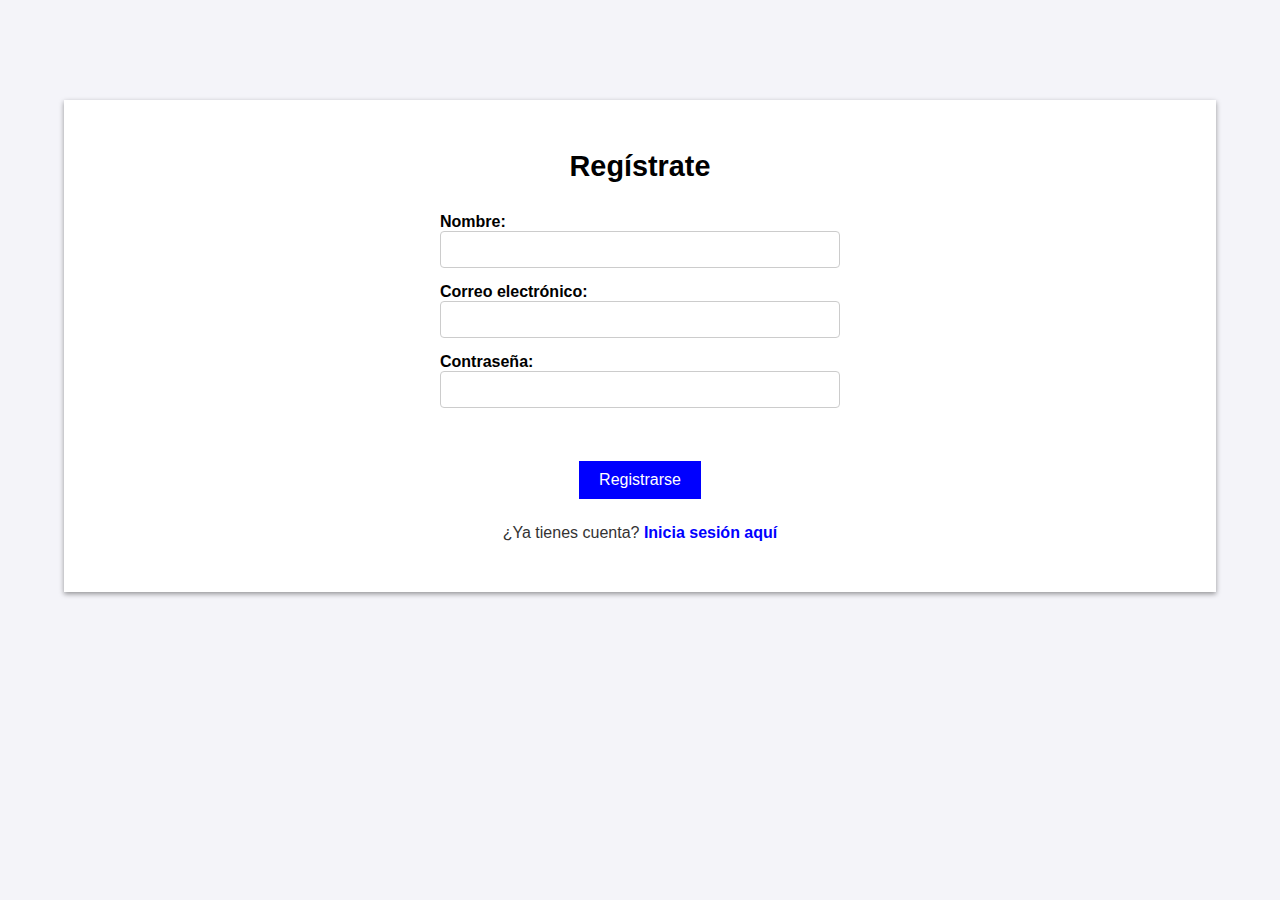
<file: index.html>
<!DOCTYPE html>
<html lang="es">
<head>
  <meta charset="UTF-8">
  <meta name="viewport" content="width=device-width, initial-scale=1.0">
  <title>Registro de Usuario</title>
  <link rel="stylesheet" href="indexestilo.css">
</head>
<body>
  <main>
    <div class="contenedor-padre">
      <h1>Regístrate</h1>

      <!-- Ahora el form manda a registro.php -->
      <form class="formulario" action="registro.php" method="POST">
        <div class="parte-uno"> 
          <label for="nombre">Nombre:</label>
          <input type="text" id="nombre" name="nombre" required>  

          <label for="email">Correo electrónico:</label>
          <input type="email" id="email" name="email" required>

          <label for="password">Contraseña:</label>
          <input type="password" id="password" name="password" required>
          <br><br>

          <button class="enviar" type="submit">Registrarse</button>
          
          <p class="registro-texto">
            ¿Ya tienes cuenta? 
            <a href="iniciosesion.php">Inicia sesión aquí</a>
          </p>
        </div>          
      </form>
    </div>
  </main>
</body>
</html>
</file>
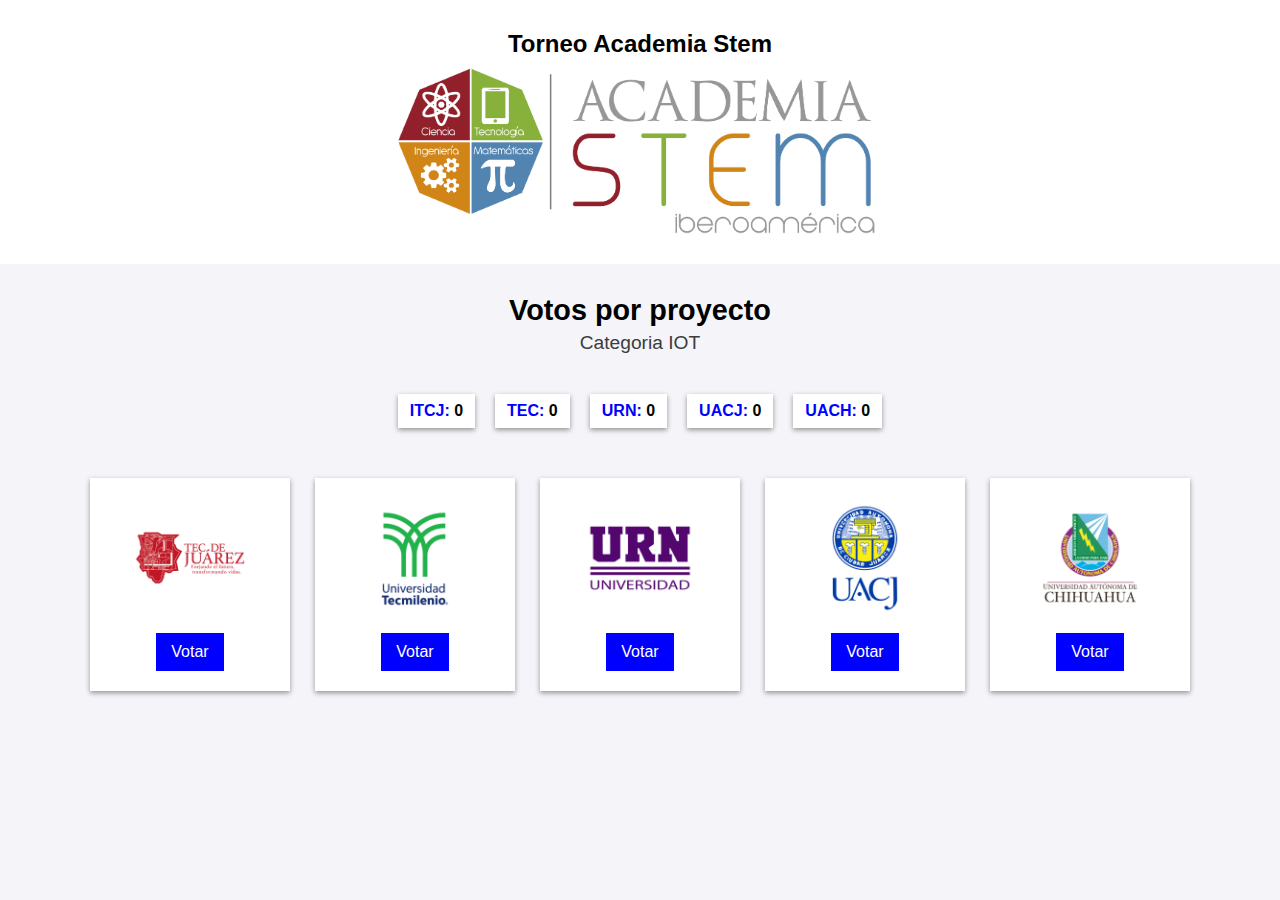
<file: encuesta.html>
<!DOCTYPE html>
<html lang="es">
<head>
  <meta charset="UTF-8">
  <meta name="viewport" content="width=device-width, initial-scale=1.0">
  <title>Encuesta Universidades</title>
  <link rel="stylesheet" href="encuestaestilo.css">
</head>
<body>
  
  <!-- Portada -->
  <div class="portada"> 
     <h1>Torneo Academia Stem</h1>
    <img class="foto" src="academia.png" alt="PortadaAcademia">
  </div>
  
  <!-- Sección de Votaciones -->
  <div class="votaciones">

   <div class="titulos">
      <h2>Votos por proyecto</h2>
      <h3>Categoria IOT</h3>
   </div>

   <div class="nombres">
      <p class="contador">ITCJ: <span id="conta1">0</span></p>
      <p class="contador">TEC: <span id="conta2">0</span></p>
      <p class="contador">URN: <span id="conta3">0</span></p>
      <p class="contador">UACJ: <span id="conta4">0</span></p>
      <p class="contador">UACH: <span id="conta5">0</span></p>
   </div>

    <!--- ITCJ ------->
    <div class="escuela">
      <img class="logo" src="ITCJ_LOGO.png" alt="ITCJ">
      <button id="MiBtn1" class="boton">Votar</button>
    </div>

    <!--- TEC ------->
    <div class="escuela">
      <img class="logo" src="TEC_LOGO.png" alt="TEC">
      <button id="MiBtn2" class="boton">Votar</button>
    </div>

    <!--- URN ------->
    <div class="escuela">
      <img class="logo" src="URN_LOGO.png" alt="URN">
      <button id="MiBtn3" class="boton">Votar</button>
    </div>

    <!--- UACJ ------->
    <div class="escuela">
      <img class="logo" src="UACJ_LOGO.png" alt="UACJ">
      <button id="MiBtn4" class="boton">Votar</button>
    </div>

    <!--- UACH ------->
    <div class="escuela">
      <img class="logo" src="UACH_LOGO.png" alt="UACH">
      <button id="MiBtn5" class="boton">Votar</button>
    </div>

  </div>


  <script src="script.js"></script>
</body>
</html>
</file>
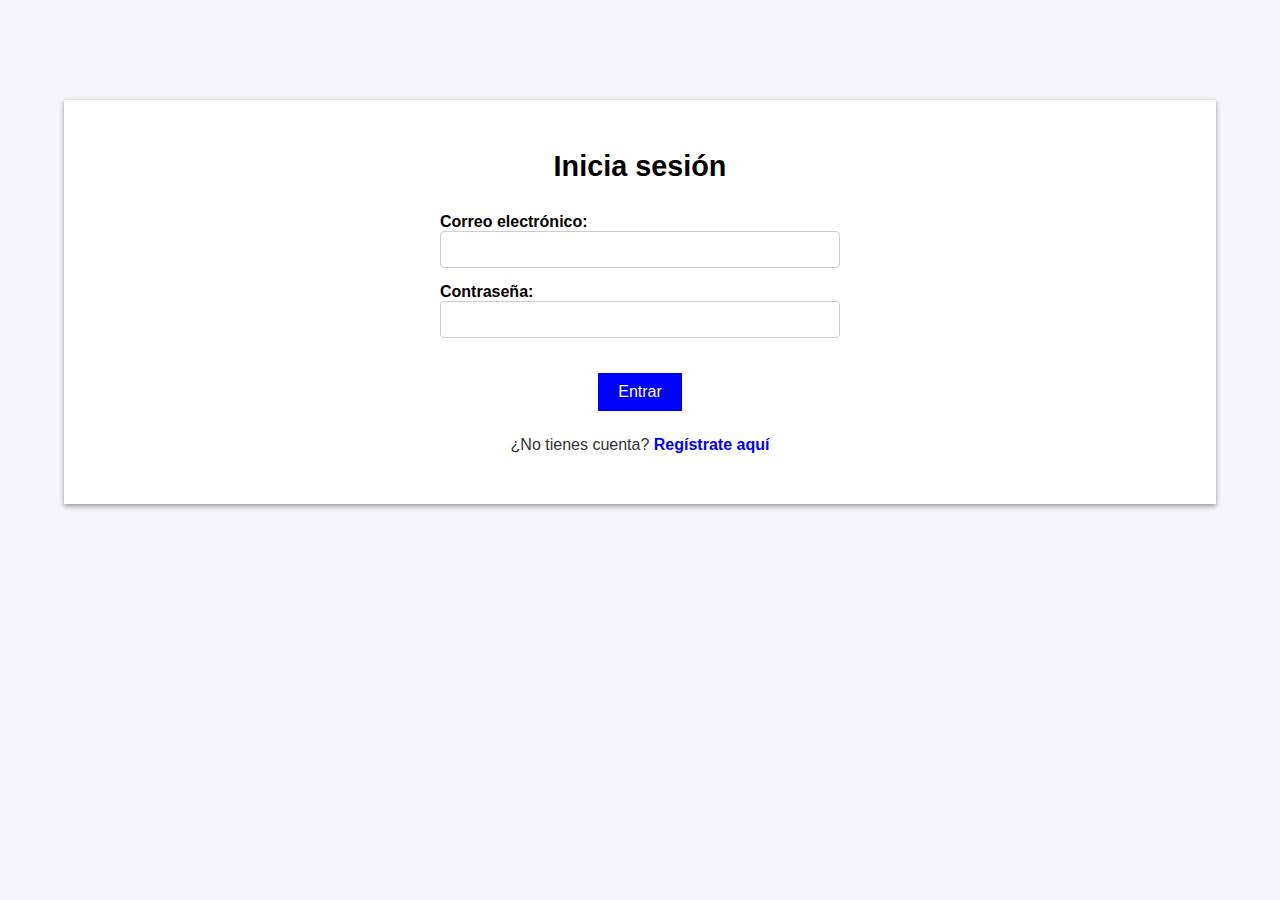
<file: iniciosesion.html>
<!DOCTYPE html>
<html lang="es">
<head>
    <meta charset="UTF-8">
    <meta name="viewport" content="width=device-width, initial-scale=1.0">
    <title>Iniciar Sesión</title>
    <link rel="stylesheet" href="inicioestilo.css">
</head>
<body>
    
<main> 
    <div class="contenedor-padre">
      <h1>Inicia sesión</h1>

      <form class="formulario">
        <div class="parte-uno"> 
            <label for="email">Correo electrónico:</label>
            <input type="email" id="email" name="email" required>

            <label for="password">Contraseña:</label>
            <input type="password" id="password" name="password" required>

            <button class="enviar" type="submit">Entrar</button>

            <p class="registro-texto">
              ¿No tienes cuenta? 
              <a href="index.html">Regístrate aquí</a>
            </p>
        </div>          
      </form>
    </div>
</main>

<script>
  document.querySelector(".formulario").addEventListener("submit", function(e) {
    e.preventDefault();

    const email = document.getElementById("email").value.trim();
    const password = document.getElementById("password").value.trim();

    if (!email || !password) {
      alert("Por favor, completa todos los campos.");
      return;
    }

    const emailValido = /^[^\s@]+@[^\s@]+\.[^\s@]+$/;
    if (!emailValido.test(email)) {
      alert("Por favor, ingresa un correo electrónico válido.");
      return;
    }
 
    window.location.href = "encuesta.html";
  });
</script>

</body>
</html>
</file>
<file: indexestilo.css>
* {
  margin: 0;
  padding: 0;
  box-sizing: border-box;
  font-family: Arial, sans-serif;
}

body {
  background: #f4f4f9;  /* mismo fondo que el de votaciones */
  text-align: center;
}

/* CONTENEDOR PADRE ----------------------------*/
.contenedor-padre { 
  width: 90%;
  background: #ffffff;
  margin: 100px auto 20px auto;
  padding: 50px 20px;
  box-shadow: 0px 2px 5px rgba(0,0,0,0.4);

  display: flex;
  flex-wrap: wrap;
  justify-content: center;
}

/* TITULO --------------------------------*/
.contenedor-padre h1 {
  width: 100%;
  margin-bottom: 30px;
  font-size: 1.8rem;
  color: #000000;
  text-align: center;
}

/* FORMULARIO ----------------------------*/
.formulario {
  width: 100%;
  max-width: 400px;  /* límite para que no se vea gigante */
  text-align: start;

  display: flex;           
  flex-direction: column;
  gap: 15px;
}

.formulario label {
  color: #000000;
  font-weight: bold;
}

.formulario input,
.formulario select {  
  margin-bottom: 15px;
  padding: 10px;
  border: 1px solid #ccc;
  width: 100%;
  border-radius: 4px;
  outline: none;
}

.formulario input:focus {
  border: 1px solid blue;
  box-shadow: 0px 0px 5px rgba(0,0,255,0.4);
}

/* BOTÓN ----------------------------*/
.enviar {
  background: blue;
  border: none;
  padding: 10px 20px;
  color: white;
  cursor: pointer;
  font-size: 1rem;

  margin: 20px auto 0 auto;  
  display: block;            
  width: auto;               
}

.enviar:hover {
  background: #1c1919;
}

.enviar:disabled {
  background: gray;
  cursor: not-allowed;
}
/* TEXTO DE INICIAR SESION ----------------------------*/
.registro-texto {
  margin-top: 25px;    
  text-align: center;  
  font-size: 1rem;     
  color: #333;
}

.registro-texto a {
  color: blue;
  text-decoration: none;
  font-weight: bold;
}

.registro-texto a:hover {
  text-decoration: underline;
}
</file>
<file: encuestaestilo.css>
* {
  margin: 0;
  padding: 0;
  box-sizing: border-box;
  font-family: Arial, sans-serif;
}

body {
  background: #f4f4f9;
  text-align: center;
}

/* Portada ------------------------------*/
.portada {
  background: #ffffff;
  padding: 20px;
}

.portada .foto {
  width: 500px;    height: auto;
}

.portada h1 {
  margin-top: 10px;
  font-size: 1.5rem;
}

/* CONTENEDOR ----------------- */
.votaciones {
  display: flex;
  flex-wrap: wrap;
  justify-content: center;
  gap: 25px;
  padding: 30px;
}

/* TITULOS -----------------------------*/
.titulos {
  width: 100%;
  text-align: center;
  margin-bottom: 15px;
}

.titulos h2 {
  font-size: 1.8rem;
  color: #000000;
  margin-bottom: 5px;
}

.titulos h3 {
  font-size: 1.2rem;
  font-weight: normal;
  color: #3c3c3c;
}

/* NOMBRES --------------------------------- */
.nombres {
  width: 100%;
  display: flex;
  justify-content: center;
  color: blue;
  gap: 20px;
  margin-bottom: 25px;
  flex-wrap: wrap;
}

.contador {
  font-weight: bold;
  background: #fff;
  padding: 8px 12px;
  box-shadow: 0px 2px 5px rgba(0,0,0,0.4);
}

span{
    color: black;
}
/* TARJETAS ----------------------------------------------*/
.escuela {
  background: white;
  padding: 20px;
  width: 200px;

  box-shadow: 0px 2px 5px rgba(0,0,0,0.4);
  display: flex;
  flex-direction: column;
  align-items: center;

}


/* LOGOS -----------------------------*/
.logo {
  width: 120px;
  height: auto;
  margin-bottom: 15px;
}

/* BOTONES --------------------- */
.boton {
  background: blue;
  border: none;
  padding: 10px 15px;
  color: white;
  cursor: pointer;
  font-size: 1rem;
}

.boton:hover {
  background: #1c1919;
}

.boton:disabled {
  background: gray;
  cursor: not-allowed;
}

.boton.votado {
  background: rgb(47, 47, 47);
}
</file>
<file: inicioestilo.css>
* {
  margin: 0;
  padding: 0;
  box-sizing: border-box;
  font-family: Arial, sans-serif;
}

body {
  background: #f4f4f9;   
  text-align: center;
}

/* CONTENEDOR PADRE ----------------------------*/
.contenedor-padre { 
  width: 90%;
  background: #ffffff;
  margin: 100px auto 20px auto;
  padding: 50px 20px;
  box-shadow: 0px 2px 5px rgba(0,0,0,0.4);

  display: flex;
  flex-wrap: wrap;
  justify-content: center;
}

/* TITULO --------------------------------*/
.contenedor-padre h1 {
  width: 100%;
  margin-bottom: 30px;
  font-size: 1.8rem;
  color: #000000;
  text-align: center;
}

/* FORMULARIO ----------------------------*/
.formulario {
  width: 100%;
  max-width: 400px;   
  text-align: start;

  display: flex;           
  flex-direction: column;
  gap: 15px;
}

.formulario label {
  color: #000000;
   
  font-weight: bold;
}

.formulario input,
.formulario select {  
  margin-bottom: 15px;
  padding: 10px;
  border: 1px solid #ccc;
  width: 100%;
  border-radius: 4px;
  outline: none;
}

.formulario input:focus {
  border: 1px solid blue;
  box-shadow: 0px 0px 5px rgba(0,0,255,0.4);
}

/* BOTÓN ----------------------------*/
.enviar {
  background: blue;
  border: none;
  padding: 10px 20px;
  color: white;
  cursor: pointer;
  font-size: 1rem;

  margin: 20px auto 0 auto;  
  display: block;            
  width: auto;               
}

.enviar:hover {
  background: #1c1919;
}

.enviar:disabled {
  background: gray;
  cursor: not-allowed;
}

/* TEXTO DE REGISTRO ----------------------------*/
.registro-texto {
  margin-top: 25px;    
  text-align: center;  
  font-size: 1rem;     
  color: #333;
}

.registro-texto a {
  color: blue;
  text-decoration: none;
  font-weight: bold;
}

.registro-texto a:hover {
  text-decoration: underline;
}
</file>
